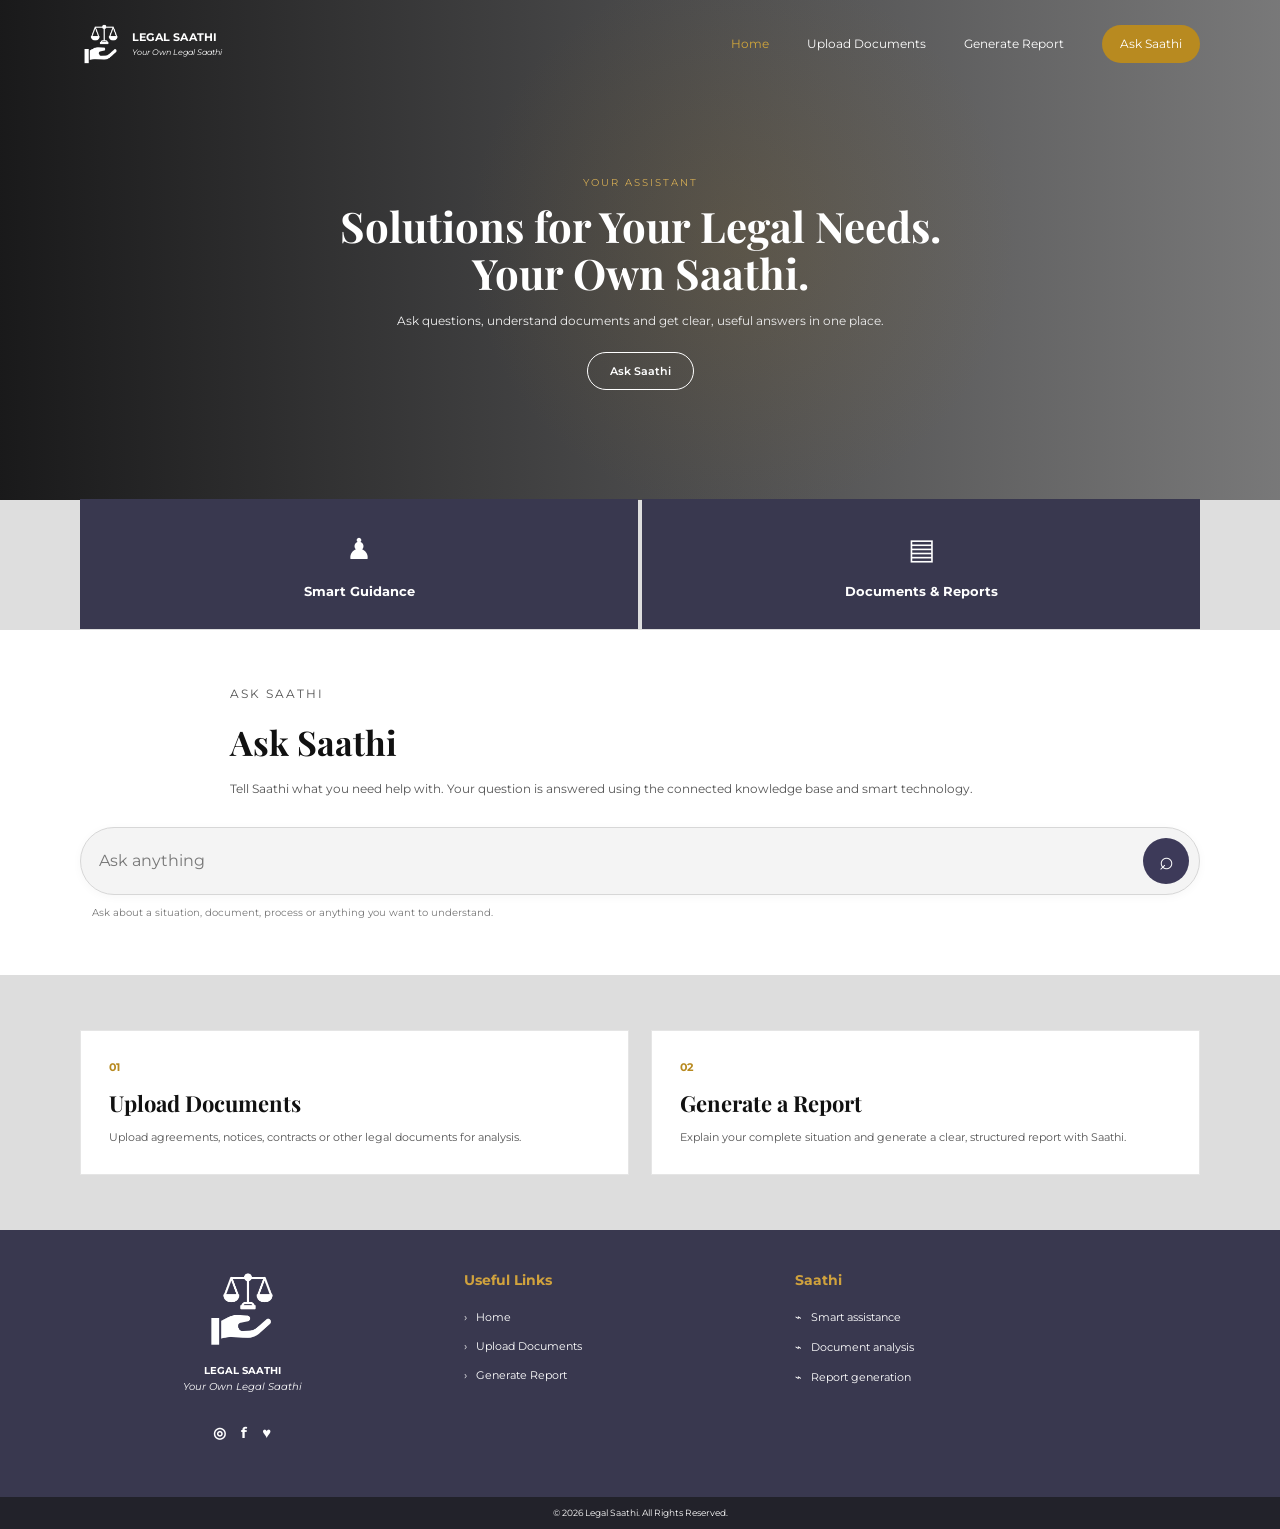
<file: legal_saathi/legal_saathi_frontend/legal_saathi_frontend_v1/legal_saathi_v1.0/index.html>
<!DOCTYPE html>
<html lang="en">
<head>
  <meta charset="UTF-8">
  <meta name="viewport" content="width=device-width, initial-scale=1.0">
  <title>Legal Saathi | Smart Assistance</title>
  <meta name="description" content="Legal Saathi - smart assistance for your queries, documents and reports.">
  <link rel="preconnect" href="https://fonts.googleapis.com">
  <link rel="preconnect" href="https://fonts.gstatic.com" crossorigin>
  <link href="https://fonts.googleapis.com/css2?family=Montserrat:wght@400;500;600;700&family=Playfair+Display:wght@600;700&display=swap" rel="stylesheet">
  <link rel="stylesheet" href="style.css">
</head>
<body>
  <header class="site-header hero-header">
    <div class="container nav-wrap">
      <a class="brand" href="index.html" aria-label="Legal Saathi home">
        <img class="brand-logo" src="images/legal-saathi-icon.png" alt="Legal Saathi logo">
        <span><strong>LEGAL SAATHI</strong><small>Your Own Legal Saathi</small></span>
      </a>
      <button class="menu-toggle" aria-label="Open menu" aria-expanded="false">☰</button>
      <nav class="nav">
        <a class="active" href="index.html">Home</a>
        <a href="about.html">Upload Documents</a>
        <a href="contact.html">Generate Report</a>
        <a class="nav-cta" href="#legal-query">Ask Saathi</a>
      </nav>
    </div>
  </header>

  <main>
    <section class="hero home-hero">
      <div class="hero-overlay"></div>
      <div class="container hero-content">
        <p class="eyebrow">YOUR ASSISTANT</p>
        <h1>Solutions for Your Legal Needs.<br>Your Own Saathi.</h1>
        <p class="hero-copy">Ask questions, understand documents and get clear, useful answers in one place.</p>
        <a class="btn btn-outline" href="#legal-query">Ask Saathi</a>
      </div>
    </section>

    <section class="feature-strip">
      <div class="container feature-grid two-features">
        <article class="feature-card"><span class="feature-icon">♟</span><h3>Smart Guidance</h3></article>
        <article class="feature-card"><span class="feature-icon">▤</span><h3>Documents & Reports</h3></article>
      </div>
    </section>

    <section class="section intro" id="legal-query">
      <div class="container query-section">
        <div class="section-heading">
          <p class="eyebrow dark-eyebrow">ASK SAATHI</p>
          <h2>Ask Saathi</h2>
          <p>Tell Saathi what you need help with. Your question is answered using the connected knowledge base and smart technology.</p>
        </div>
        <form class="saathi-chat" id="queryForm">
          <div class="chat-input-row">
            <input id="legalQuery" name="legalQuery" type="text" placeholder="Ask anything" autocomplete="off" required>
            <button class="search-btn" type="submit" aria-label="Search">⌕</button>
          </div>
          <div class="chat-note">Ask about a situation, document, process or anything you want to understand.</div>
          <div class="ai-response" id="queryResponse" hidden>
            <h3>Saathi's Response</h3>
            <p id="queryResponseText"></p>
          </div>
        </form>
      </div>
    </section>

    <section class="section quick-actions">
      <div class="container quick-grid">
        <a class="quick-card" href="about.html">
          <span class="quick-number">01</span>
          <h3>Upload Documents</h3>
          <p>Upload agreements, notices, contracts or other legal documents for analysis.</p>
        </a>
        <a class="quick-card" href="contact.html">
          <span class="quick-number">02</span>
          <h3>Generate a Report</h3>
          <p>Explain your complete situation and generate a clear, structured report with Saathi.</p>
        </a>
      </div>
    </section>
  </main>

  <footer class="footer">
    <div class="container footer-grid">
      <div class="footer-brand">
        <img class="footer-logo" src="images/legal-saathi-icon.png" alt="Legal Saathi logo">
        <strong>LEGAL SAATHI</strong>
        <small>Your Own Legal Saathi</small>
        <div class="socials"><a href="#" aria-label="Instagram">◎</a><a href="#" aria-label="Facebook">f</a><a href="#" aria-label="Twitter">♥</a></div>
      </div>
      <div>
        <h3>Useful Links</h3>
        <a href="index.html">› &nbsp; Home</a>
        <a href="about.html">› &nbsp; Upload Documents</a>
        <a href="contact.html">› &nbsp; Generate Report</a>
      </div>
      <div>
        <h3>Saathi</h3>
        <p>⌁ &nbsp; Smart assistance</p>
        <p>⌁ &nbsp; Document analysis</p>
        <p>⌁ &nbsp; Report generation</p>
      </div>
    </div>
    <div class="copyright">© <span class="year"></span> Legal Saathi. All Rights Reserved.</div>
  </footer>
  <script src="script.js"></script>
</body>
</html>
</file>
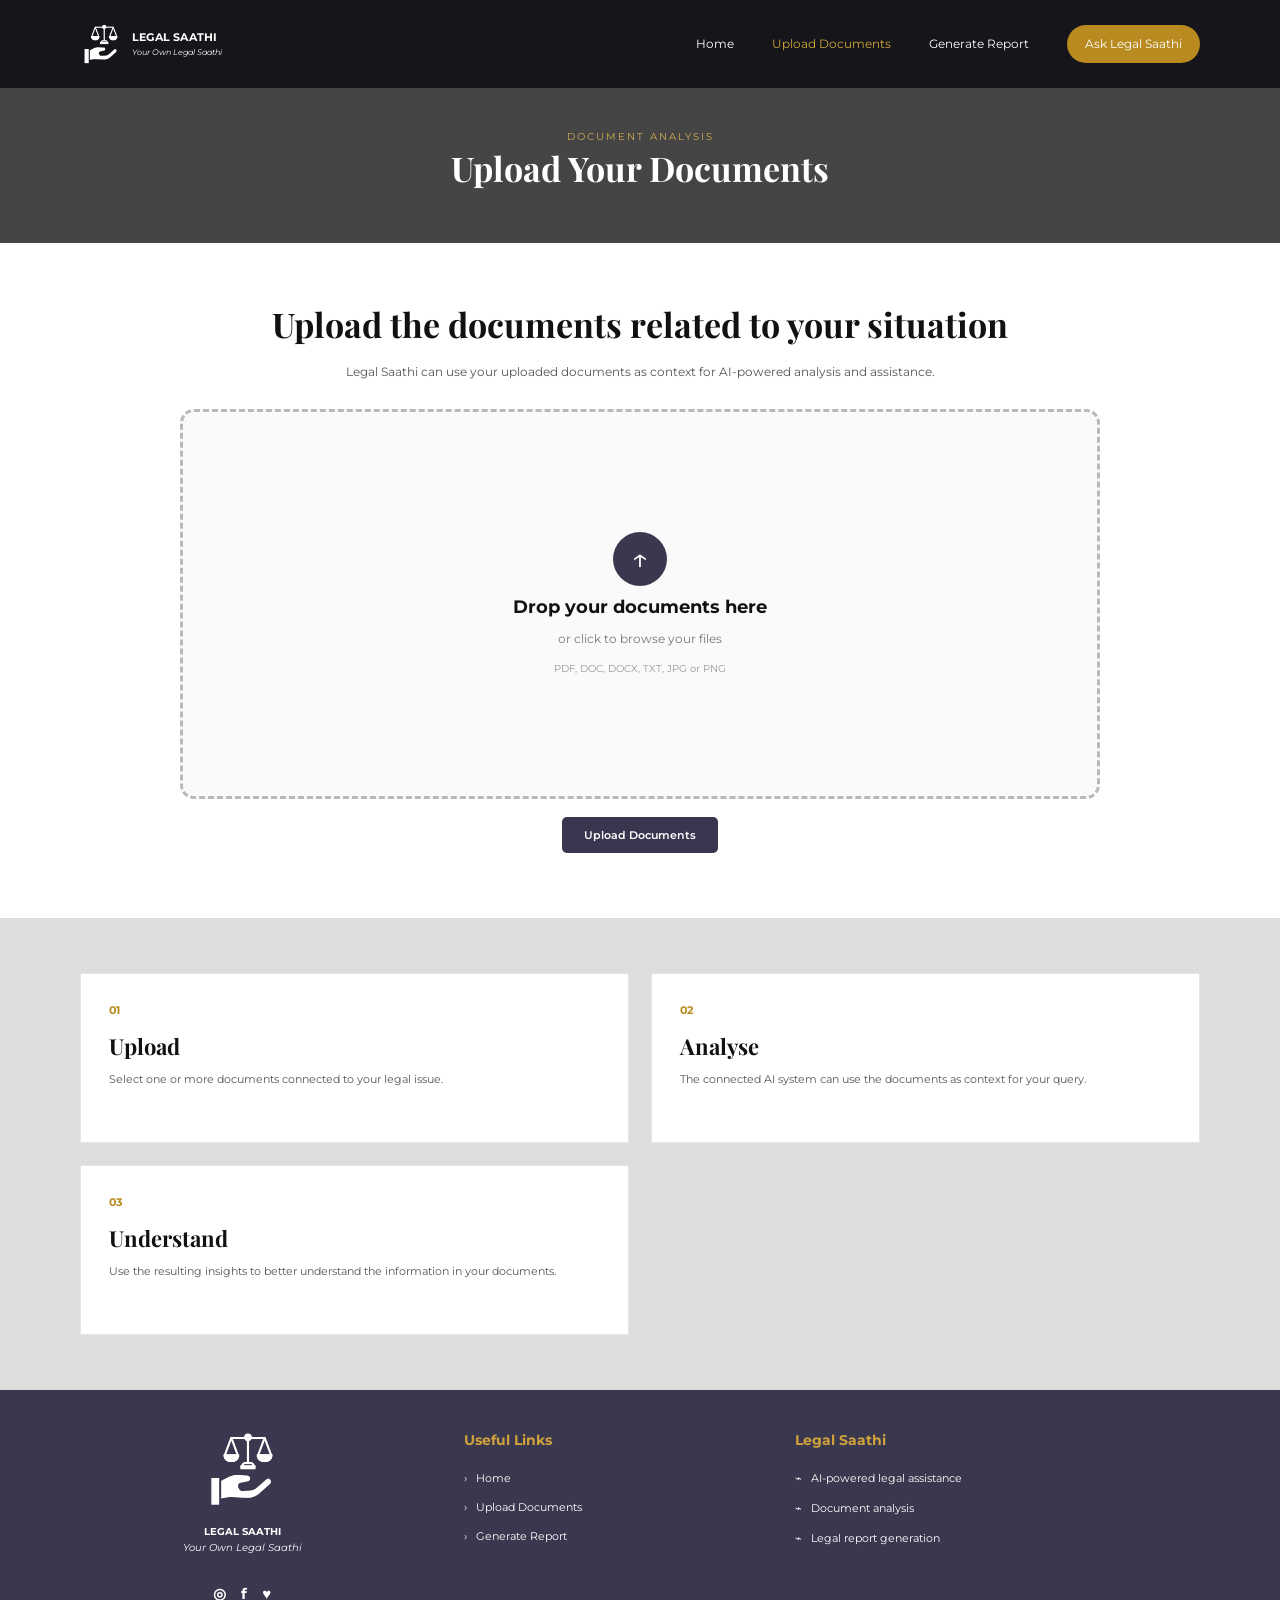
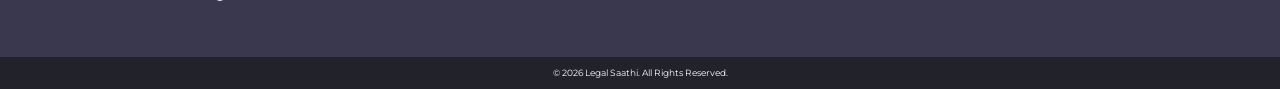
<file: legal_saathi/legal_saathi_frontend/legal_saathi_frontend_v1/legal_saathi_v1.0/about.html>
<!DOCTYPE html>
<html lang="en">
<head>
  <meta charset="UTF-8"><meta name="viewport" content="width=device-width, initial-scale=1.0">
  <title>Legal Saathi | Upload Documents</title>
  <meta name="description" content="Upload your legal documents to Legal Saathi for AI-powered document analysis.">
  <link rel="preconnect" href="https://fonts.googleapis.com"><link rel="preconnect" href="https://fonts.gstatic.com" crossorigin>
  <link href="https://fonts.googleapis.com/css2?family=Montserrat:wght@400;500;600;700&family=Playfair+Display:wght@600;700&display=swap" rel="stylesheet">
  <link rel="stylesheet" href="style.css">
</head>
<body>
  <header class="site-header inner-header">
    <div class="container nav-wrap">
      <a class="brand" href="index.html"><img class="brand-logo" src="images/legal-saathi-icon.png" alt="Legal Saathi logo"><span><strong>LEGAL SAATHI</strong><small>Your Own Legal Saathi</small></span></a>
      <button class="menu-toggle" aria-label="Open menu" aria-expanded="false">☰</button>
      <nav class="nav"><a href="index.html">Home</a><a class="active" href="about.html">Upload Documents</a><a href="contact.html">Generate Report</a><a class="nav-cta" href="index.html#legal-query">Ask Legal Saathi</a></nav>
    </div>
  </header>

  <main>
    <section class="page-banner"><div class="container"><p class="eyebrow">DOCUMENT ANALYSIS</p><h1>Upload Your Documents</h1></div></section>

    <section class="section upload-section">
      <div class="container upload-container">
        <div class="section-heading center-heading">
          <h2>Upload the documents related to your situation</h2>
          <p>Legal Saathi can use your uploaded documents as context for AI-powered analysis and assistance.</p>
        </div>

        <form id="documentForm" class="upload-form">
          <label class="drop-zone" for="documents">
            <input id="documents" name="documents" type="file" multiple accept=".pdf,.doc,.docx,.txt,.jpg,.jpeg,.png">
            <span class="upload-icon">↑</span>
            <strong>Drop your documents here</strong>
            <span>or click to browse your files</span>
            <small>PDF, DOC, DOCX, TXT, JPG or PNG</small>
          </label>
          <div id="fileList" class="file-list"></div>
          <button class="btn btn-dark upload-submit" type="submit">Upload Documents</button>
          <p class="form-status" id="uploadStatus" role="status"></p>
        </form>
      </div>
    </section>

    <section class="section upload-info">
      <div class="container quick-grid">
        <div class="info-card"><span>01</span><h3>Upload</h3><p>Select one or more documents connected to your legal issue.</p></div>
        <div class="info-card"><span>02</span><h3>Analyse</h3><p>The connected AI system can use the documents as context for your query.</p></div>
        <div class="info-card"><span>03</span><h3>Understand</h3><p>Use the resulting insights to better understand the information in your documents.</p></div>
      </div>
    </section>
  </main>

  <footer class="footer">
    <div class="container footer-grid">
      <div class="footer-brand"><img class="footer-logo" src="images/legal-saathi-icon.png" alt="Legal Saathi logo"><strong>LEGAL SAATHI</strong><small>Your Own Legal Saathi</small><div class="socials"><a href="#">◎</a><a href="#">f</a><a href="#">♥</a></div></div>
      <div><h3>Useful Links</h3><a href="index.html">› &nbsp; Home</a><a href="about.html">› &nbsp; Upload Documents</a><a href="contact.html">› &nbsp; Generate Report</a></div>
      <div><h3>Legal Saathi</h3><p>⌁ &nbsp; AI-powered legal assistance</p><p>⌁ &nbsp; Document analysis</p><p>⌁ &nbsp; Legal report generation</p></div>
    </div>
    <div class="copyright">© <span class="year"></span> Legal Saathi. All Rights Reserved.</div>
  </footer>
  <script src="script.js"></script>
</body>
</html>
</file>
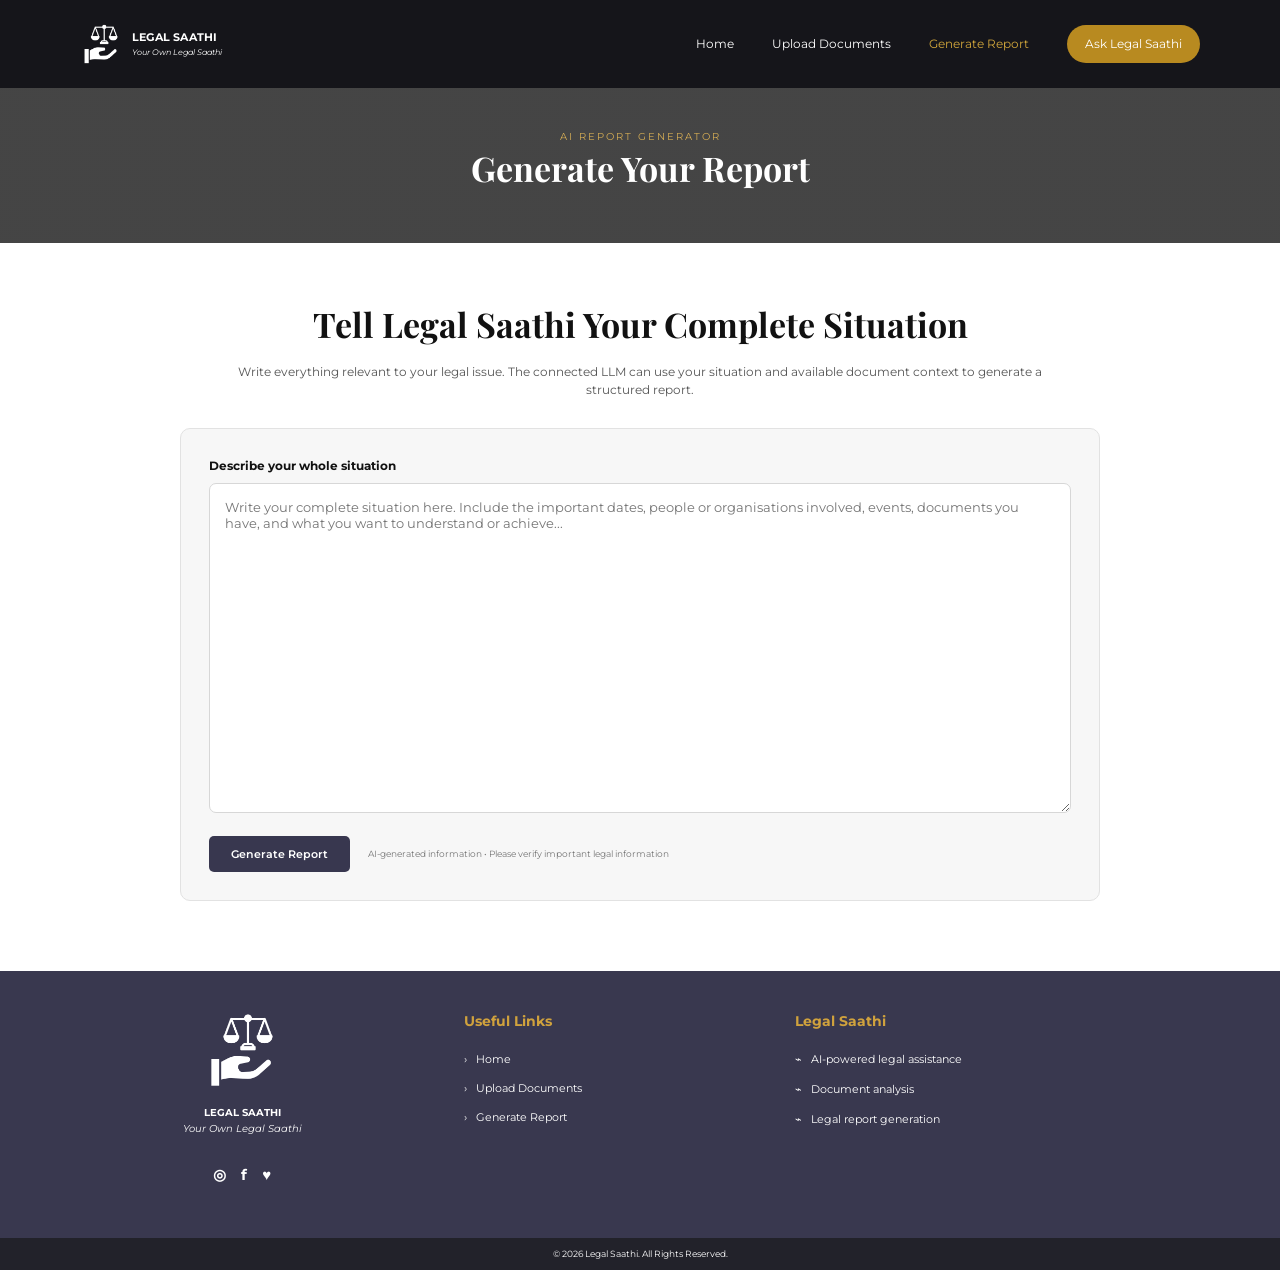
<file: legal_saathi/legal_saathi_frontend/legal_saathi_frontend_v1/legal_saathi_v1.0/contact.html>
<!DOCTYPE html>
<html lang="en">
<head>
  <meta charset="UTF-8"><meta name="viewport" content="width=device-width, initial-scale=1.0">
  <title>Legal Saathi | Generate Report</title>
  <meta name="description" content="Describe your legal situation and generate an AI-powered report with Legal Saathi.">
  <link rel="preconnect" href="https://fonts.googleapis.com"><link rel="preconnect" href="https://fonts.gstatic.com" crossorigin>
  <link href="https://fonts.googleapis.com/css2?family=Montserrat:wght@400;500;600;700&family=Playfair+Display:wght@600;700&display=swap" rel="stylesheet">
  <link rel="stylesheet" href="style.css">
</head>
<body>
  <header class="site-header inner-header">
    <div class="container nav-wrap">
      <a class="brand" href="index.html"><img class="brand-logo" src="images/legal-saathi-icon.png" alt="Legal Saathi logo"><span><strong>LEGAL SAATHI</strong><small>Your Own Legal Saathi</small></span></a>
      <button class="menu-toggle" aria-label="Open menu" aria-expanded="false">☰</button>
      <nav class="nav"><a href="index.html">Home</a><a href="about.html">Upload Documents</a><a class="active" href="contact.html">Generate Report</a><a class="nav-cta" href="index.html#legal-query">Ask Legal Saathi</a></nav>
    </div>
  </header>

  <main>
    <section class="page-banner"><div class="container"><p class="eyebrow">AI REPORT GENERATOR</p><h1>Generate Your Report</h1></div></section>

    <section class="section report-section" id="evaluation">
      <div class="container report-container">
        <div class="section-heading center-heading">
          <h2>Tell Legal Saathi Your Complete Situation</h2>
          <p>Write everything relevant to your legal issue. The connected LLM can use your situation and available document context to generate a structured report.</p>
        </div>

        <form class="report-form" id="reportForm">
          <label for="situation">Describe your whole situation</label>
          <textarea id="situation" name="situation" rows="14" placeholder="Write your complete situation here. Include the important dates, people or organisations involved, events, documents you have, and what you want to understand or achieve..." required></textarea>
          <div class="form-actions report-actions">
            <button class="btn btn-dark" type="submit">Generate Report</button>
            <span class="form-note">AI-generated information • Please verify important legal information</span>
          </div>
        </form>

        <div class="report-output" id="reportOutput" hidden>
          <div class="report-output-head"><h3>Your Legal Saathi Report</h3><button class="btn btn-light" id="printReport" type="button">Print / Save Report</button></div>
          <div id="reportText" class="report-text"></div>
        </div>
      </div>
    </section>
  </main>

  <footer class="footer">
    <div class="container footer-grid">
      <div class="footer-brand"><img class="footer-logo" src="images/legal-saathi-icon.png" alt="Legal Saathi logo"><strong>LEGAL SAATHI</strong><small>Your Own Legal Saathi</small><div class="socials"><a href="#">◎</a><a href="#">f</a><a href="#">♥</a></div></div>
      <div><h3>Useful Links</h3><a href="index.html">› &nbsp; Home</a><a href="about.html">› &nbsp; Upload Documents</a><a href="contact.html">› &nbsp; Generate Report</a></div>
      <div><h3>Legal Saathi</h3><p>⌁ &nbsp; AI-powered legal assistance</p><p>⌁ &nbsp; Document analysis</p><p>⌁ &nbsp; Legal report generation</p></div>
    </div>
    <div class="copyright">© <span class="year"></span> Legal Saathi. All Rights Reserved.</div>
  </footer>
  <script src="script.js"></script>
</body>
</html>
</file>
<file: legal_saathi/legal_saathi_frontend/legal_saathi_frontend_v1/legal_saathi_v1.0/style.css>
*{box-sizing:border-box;margin:0;padding:0}html{scroll-behavior:smooth}body{font-family:Montserrat,Arial,sans-serif;color:#111;background:#f4f4f4;line-height:1.55}.container{width:min(1120px,92%);margin:auto}.site-header{position:absolute;z-index:10;top:0;left:0;width:100%;color:#fff}.inner-header{position:relative;background:#15151a}.nav-wrap{min-height:88px;display:flex;align-items:center;justify-content:space-between}.brand{display:flex;align-items:center;gap:10px;color:#fff;text-decoration:none}.brand-mark,.large-mark{font-size:42px;line-height:1;color:#c69a2d}.brand strong{display:block;font-size:11px;letter-spacing:.2px}.brand small{display:block;font-size:8px;text-align:center;font-style:italic}.nav{display:flex;align-items:center;gap:38px}.nav a{color:#fff;text-decoration:none;font-size:12px}.nav a:hover,.nav a.active{color:#d1a63b}.nav-cta{background:#b88a20!important;color:#fff!important;border-radius:20px;padding:10px 18px}.menu-toggle{display:none;background:none;border:0;color:#fff;font-size:24px}.hero{position:relative;min-height:500px;background:linear-gradient(90deg,rgba(7,7,8,.92),rgba(7,7,8,.52)),url('images/hero.svg') center/cover no-repeat;color:#fff}.hero-overlay{position:absolute;inset:0;background:radial-gradient(circle at 58% 48%,rgba(135,104,40,.2),transparent 35%)}.hero-content{position:relative;z-index:1;text-align:center;padding-top:175px;max-width:720px}.eyebrow{font-size:10px;letter-spacing:2px;color:#d3ab54;margin-bottom:12px}.hero h1,.page-banner h1{font-family:'Playfair Display',serif;font-size:42px;line-height:1.12;margin-bottom:15px}.hero-copy{max-width:650px;margin:0 auto 22px;font-size:12px;color:#eee}.btn{display:inline-block;text-decoration:none;border:0;cursor:pointer;font:600 11px Montserrat;padding:11px 22px;border-radius:22px}.btn-outline{border:1px solid #fff;color:#fff;background:transparent}.btn-light{border:1px solid #111;color:#111;background:#fff}.btn-dark{background:#38374f;color:#fff;border-radius:5px}.feature-strip{background:#dedede;padding:0}.feature-grid{display:grid;grid-template-columns:repeat(3,1fr);gap:4px;transform:translateY(-1px)}.feature-card{background:#39384f;color:#fff;min-height:130px;display:flex;flex-direction:column;align-items:center;justify-content:center;text-align:center}.feature-icon{font-size:29px;color:#fff;margin-bottom:10px}.feature-card h3{font-size:13px;line-height:1.5}.section{padding:55px 0}.intro{background:#fff}.two-col{display:grid;grid-template-columns:1fr 1fr;gap:55px;align-items:center}.copy h2,.contact-form h2,.contact-copy h2{font-family:'Playfair Display',serif;font-size:25px;margin-bottom:18px}.copy p{font-size:12px;margin-bottom:14px}.image-card{position:relative}.image-card img{display:block;width:100%;height:265px;object-fit:cover}.floating-btn{position:absolute;right:0;bottom:0;background:#b88a20;color:#fff;padding:10px 17px;border-radius:18px;text-decoration:none;font-size:10px}.method{background:#ddd}.method-grid{gap:0}.logo-panel{height:245px;background:#39384f;color:#fff;display:flex;flex-direction:column;align-items:center;justify-content:center;text-align:center}.logo-panel h3{font-size:11px}.logo-panel p{font-size:9px;font-style:italic}.large-mark{font-size:68px;margin-bottom:8px}.method .copy{background:#fff;height:245px;padding:28px}.check-list{list-style:none;font-size:12px}.check-list li{margin:13px 0;padding-left:28px;position:relative}.check-list li:before{content:'☷';position:absolute;left:0;font-size:20px}.testimonial{text-align:center;background:#f5f5f5}.narrow{max-width:800px}.testimonial h2{font-family:'Playfair Display',serif;font-size:22px;margin-bottom:14px}.avatar{width:43px;height:43px;border-radius:50%;margin:0 auto 12px;background:#ddd;display:grid;place-items:center;font-size:22px}.testimonial p{font-size:11px;margin-bottom:14px}.testimonial strong,.testimonial small{display:block;font-size:10px}.page-banner{min-height:155px;background:linear-gradient(rgba(10,10,10,.75),rgba(10,10,10,.75)),url('images/hero.svg') center/cover;color:#fff;display:flex;align-items:center;justify-content:center;text-align:center}.page-banner h1{font-size:34px;margin-top:35px}.about-intro{padding-bottom:45px}.about-features{padding:0 0 55px;background:#ddd}.contact-top{background:#fff}.contact-list{margin-top:20px}.contact-list p{margin:13px 0}.social-row,.socials{display:flex;gap:15px}.social-row a,.socials a{color:#111;text-decoration:none;font-weight:700}.contact-section{background:#ddd}.contact-grid{display:grid;grid-template-columns:1fr 1.1fr;gap:35px;align-items:stretch}.contact-form{background:#fff;padding:25px}.contact-form h2{font-size:17px}.contact-form label{display:block;font-size:11px;font-weight:600;margin:13px 0 5px}.contact-form input,.contact-form textarea{width:100%;border:1px solid #ddd;border-radius:5px;padding:11px;font:12px Montserrat;resize:vertical}.contact-form .btn{margin-top:15px}.form-status{font-size:11px;margin-top:10px}.map-wrap{min-height:450px;background:#ccc}.map-wrap iframe{width:100%;height:100%;min-height:450px;border:0}.footer{background:#39384f;color:#fff}.footer-grid{display:grid;grid-template-columns:1.2fr 1fr 1.5fr;gap:60px;padding:40px 0}.footer h3{font-size:14px;color:#d0a23d;margin-bottom:18px}.footer a{display:block;color:#fff;text-decoration:none;font-size:11px;margin:12px 0}.footer p{font-size:11px;margin:13px 0}.footer-brand{text-align:center}.footer-brand .large-mark{font-size:62px}.footer-brand strong,.footer-brand small{display:block;font-size:10px}.footer-brand small{font-style:italic}.socials{justify-content:center;margin-top:15px}.socials a{font-size:15px}.copyright{text-align:center;background:#22222a;padding:9px;font-size:9px}.hero-header+.hero{margin-top:0}@media(max-width:760px){.nav{position:absolute;top:75px;right:4%;width:220px;padding:18px;background:#222;display:none;flex-direction:column;align-items:stretch;gap:16px;border-radius:8px}.nav.open{display:flex}.nav-cta{text-align:center}.menu-toggle{display:block}.two-col,.contact-grid{grid-template-columns:1fr;gap:30px}.feature-grid{grid-template-columns:1fr;gap:4px}.feature-card{min-height:105px}.hero{min-height:590px}.hero-content{padding-top:175px}.hero h1{font-size:33px}.section{padding:42px 0}.image-card img{height:235px}.method-grid{grid-template-columns:1fr}.method .copy,.logo-panel{height:auto;min-height:220px}.footer-grid{grid-template-columns:1fr;text-align:center;gap:25px}.footer a{display:inline-block;margin:5px 10px}.page-banner{min-height:180px}.page-banner h1{font-size:31px}.contact-form{padding:20px}}
/* Legal Saathi branding */
.brand-logo {
  width: 42px;
  height: 42px;
  object-fit: contain;
  filter: invert(1);
}
.large-logo {
  width: 92px;
  height: 92px;
  object-fit: contain;
  margin-bottom: 8px;
}
.footer-logo {
  width: 78px;
  height: 78px;
  object-fit: contain;
  margin-bottom: 8px;
  filter: invert(1);
}

/* Legal Saathi AI interface additions */
.two-features{grid-template-columns:repeat(2,1fr)}
.section-heading{max-width:820px;margin:0 auto 28px}.section-heading h2{font-family:'Playfair Display',serif;font-size:31px;margin-bottom:12px}.section-heading p{font-size:12px;color:#555}.dark-eyebrow{color:#b88a20}.center-heading{text-align:center}.query-section,.upload-container,.report-container{max-width:920px}.ai-form,.report-form{background:#f7f7f7;border:1px solid #e2e2e2;border-radius:10px;padding:28px}.ai-form label,.report-form label{display:block;font-size:12px;font-weight:700;margin-bottom:8px}.ai-form textarea,.report-form textarea{width:100%;border:1px solid #d7d7d7;border-radius:7px;padding:15px;font:13px Montserrat;resize:vertical;outline:none;background:#fff}.ai-form textarea:focus,.report-form textarea:focus{border-color:#b88a20;box-shadow:0 0 0 2px rgba(184,138,32,.1)}.form-actions{display:flex;align-items:center;gap:18px;margin-top:15px}.form-note{font-size:9px;color:#777}.ai-response,.report-output{margin-top:25px;background:#fff;border-left:4px solid #b88a20;padding:24px;border-radius:5px;box-shadow:0 3px 12px rgba(0,0,0,.05)}.ai-response h3,.report-output h3{font-family:'Playfair Display',serif;font-size:20px;margin-bottom:10px}.ai-response p{font-size:12px;white-space:pre-wrap}.quick-actions{background:#ddd}.quick-grid{display:grid;grid-template-columns:repeat(2,1fr);gap:22px}.quick-card,.info-card{background:#fff;padding:28px;text-decoration:none;color:#111;border:1px solid #e5e5e5;transition:transform .2s,box-shadow .2s}.quick-card:hover{transform:translateY(-3px);box-shadow:0 8px 22px rgba(0,0,0,.08)}.quick-number,.info-card span{display:block;color:#b88a20;font-weight:700;font-size:11px;margin-bottom:10px}.quick-card h3,.info-card h3{font-family:'Playfair Display',serif;font-size:22px;margin-bottom:8px}.quick-card p,.info-card p{font-size:11px;color:#555}.page-banner .eyebrow{margin-bottom:5px}.page-banner h1{margin-top:0}.upload-section,.report-section{background:#fff}.drop-zone{min-height:390px;border:3px dashed #b9b9b9;border-radius:14px;background:#fafafa;display:flex;flex-direction:column;align-items:center;justify-content:center;text-align:center;cursor:pointer;padding:40px;transition:border-color .2s,background .2s}.drop-zone:hover,.drop-zone.dragover{border-color:#b88a20;background:#fffaf0}.drop-zone input{display:none}.drop-zone strong{font-size:18px;margin:8px 0}.drop-zone span:not(.upload-icon){font-size:12px;color:#777}.drop-zone small{font-size:10px;color:#999;margin-top:12px}.upload-icon{width:54px;height:54px;border-radius:50%;display:grid;place-items:center;background:#39384f;color:#fff;font-size:30px}.file-list{margin:18px 0}.file-item{display:flex;justify-content:space-between;gap:15px;background:#f4f4f4;border:1px solid #ddd;padding:10px 13px;margin:7px 0;font-size:11px;border-radius:5px}.upload-submit{display:block;margin:18px auto 0}.upload-info{background:#ddd}.quick-grid .info-card{min-height:170px}.report-section{padding-bottom:70px}.report-actions{justify-content:flex-start}.report-output-head{display:flex;align-items:center;justify-content:space-between;gap:20px;border-bottom:1px solid #ddd;padding-bottom:15px;margin-bottom:20px}.report-output-head h3{margin:0}.report-text{font-size:12px;line-height:1.8;white-space:pre-wrap}.report-form textarea{min-height:330px}.footer-logo{filter:invert(1)}
@media(max-width:760px){.two-features,.quick-grid{grid-template-columns:1fr}.form-actions,.report-output-head{align-items:flex-start;flex-direction:column}.drop-zone{min-height:300px}.ai-form,.report-form{padding:18px}.section-heading h2{font-size:25px}}

/* Saathi chat-style query bar */
.query-section{max-width:1120px}.saathi-chat{background:transparent;border:0;padding:0}.chat-input-row{width:100%;min-height:68px;border:1px solid #d7d7d7;border-radius:34px;background:#f4f4f4;display:flex;align-items:center;padding:7px 10px 7px 12px;gap:8px;box-shadow:0 2px 10px rgba(0,0,0,.035)}.chat-input-row:focus-within{border-color:#bdbdbd;background:#fff;box-shadow:0 4px 18px rgba(0,0,0,.07)}.chat-input-row input{flex:1;min-width:80px;border:0;outline:0;background:transparent;font:16px Montserrat;color:#222;padding:0 6px}.chat-input-row input::placeholder{color:#777}.chat-icon,.think-btn,.send-btn{border:0;background:transparent;cursor:pointer;flex:none}.chat-icon{width:42px;height:42px;border-radius:50%;display:grid;place-items:center;color:#555;font-size:25px}.plus-btn{font-size:30px;font-weight:300}.mic-btn{font-size:25px;transform:rotate(180deg)}.think-btn{height:42px;padding:0 12px;border-radius:21px;font:500 14px Montserrat;color:#444;display:flex;align-items:center;gap:7px}.think-btn:hover{background:#e9e9e9}.brain-icon{font-size:18px}.send-btn{width:46px;height:46px;border-radius:50%;background:#386fd0;color:#fff;font-size:23px;display:grid;place-items:center;line-height:1}.chat-note{font-size:10px;color:#777;margin:10px 12px 0}.saathi-chat .ai-response{margin-top:22px}.saathi-chat .ai-response p{font-size:12px}.section-heading h2{font-size:34px}
@media(max-width:760px){.chat-input-row{min-height:58px;border-radius:29px;padding:6px}.chat-input-row input{font-size:14px}.think-btn{padding:0 7px;font-size:12px}.think-btn .brain-icon{display:none}.chat-icon{width:35px;height:35px}.send-btn{width:40px;height:40px}.chat-note{font-size:9px}.section-heading h2{font-size:28px}}

/* Simplified query bar: search icon only */
.search-btn{width:46px;height:46px;border:0;border-radius:50%;background:#3d3a59;color:#fff;font-size:25px;display:grid;place-items:center;line-height:1;cursor:pointer;flex:none}
.search-btn:hover{opacity:.9}
@media(max-width:760px){.search-btn{width:40px;height:40px}}
</file>
